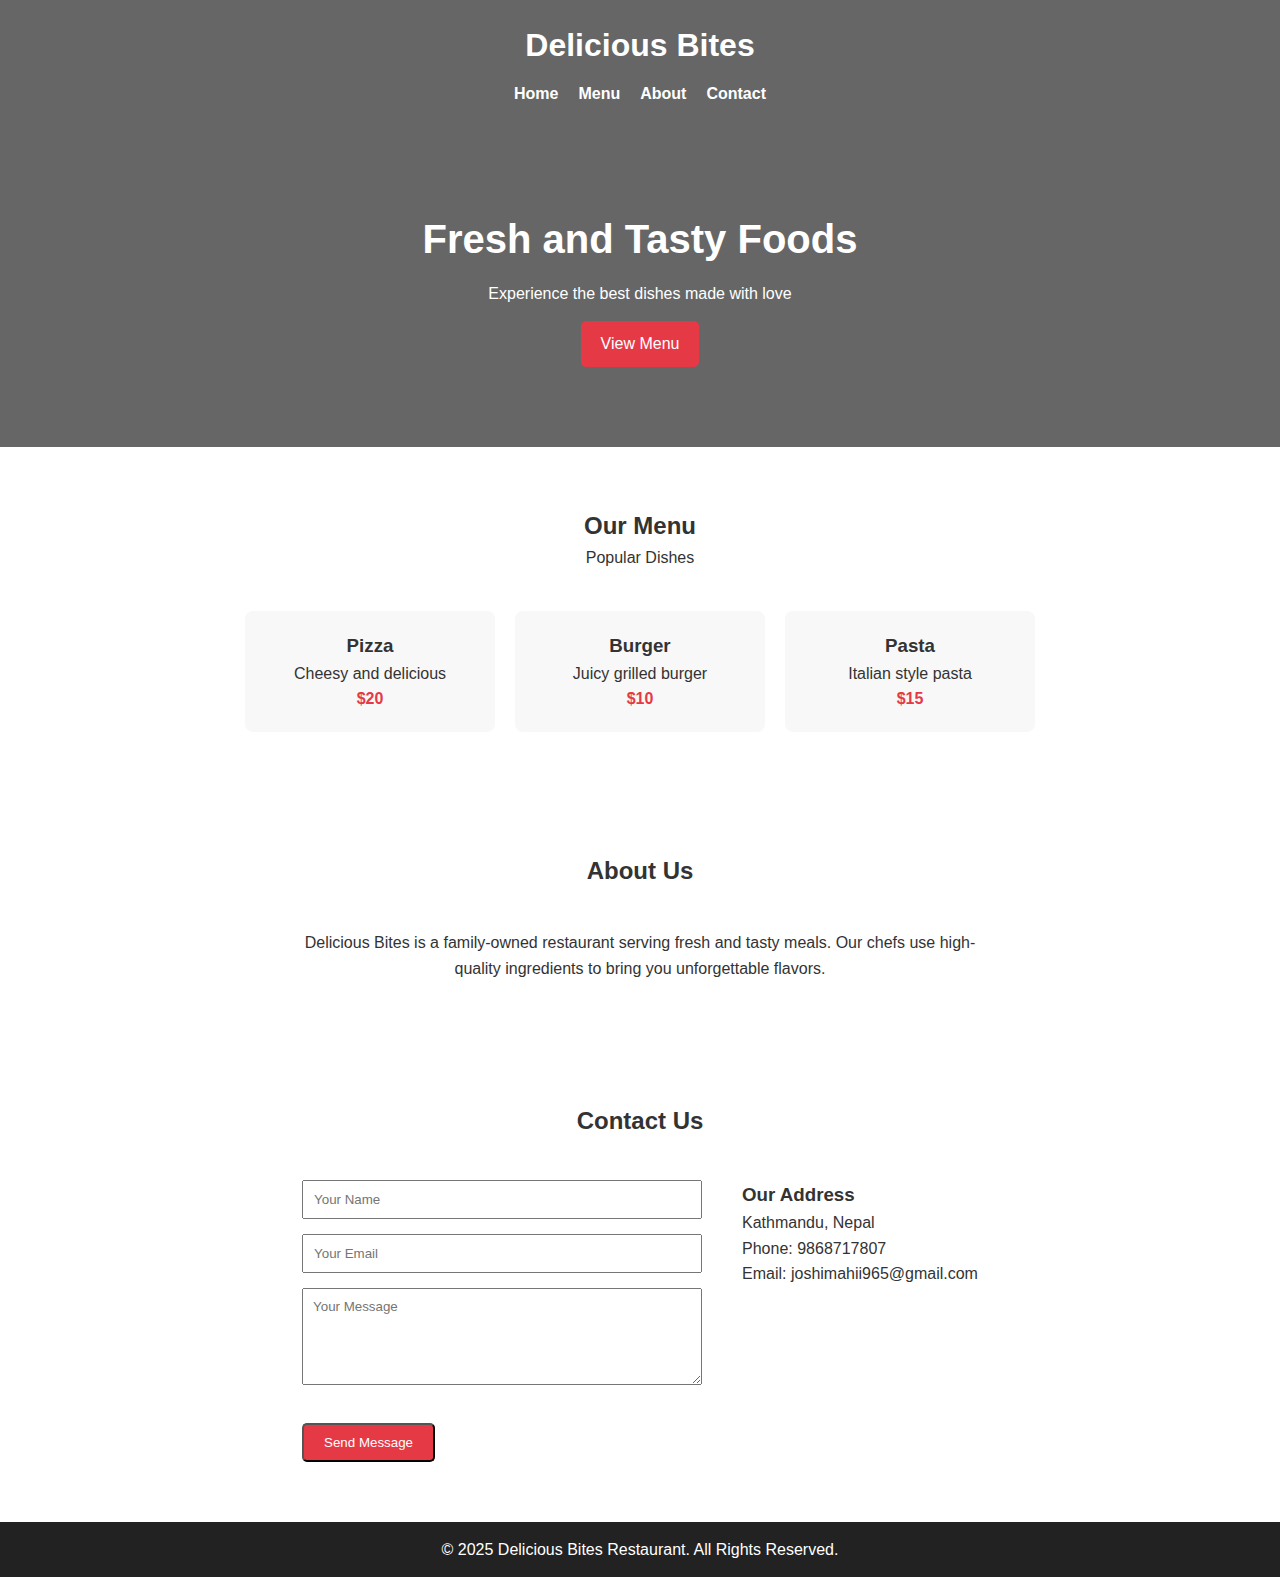
<file: 1. Restaurant Website/index.html>
<!DOCTYPE html>
<html lang="en">
<head>
    <meta charset="UTF-8">
    <meta name="viewport" content="width=device-width, initial-scale=1.0">
    <title>Delicious Bites Restaurant</title>
    <link rel="stylesheet" href="styles.css">
</head>

<body>

<header>
    <div class="overlay">
        <h1>Delicious Bites</h1>
        <nav>
            <ul>
                <li><a href="#">Home</a></li>
                <li><a href="#menu">Menu</a></li>
                <li><a href="#about">About</a></li>
                <li><a href="#contact">Contact</a></li>
            </ul>
        </nav>
    </div>

    <div class="hero">
        <h2>Fresh and Tasty Foods</h2>
        <p>Experience the best dishes made with love</p>
        <a href="#menu" class="btn">View Menu</a>
    </div>
</header>

<!-- MENU -->
<section id="menu">
    <div class="section-title">
        <h2>Our Menu</h2>
        <p>Popular Dishes</p>
    </div>

    <div class="menu">
        <div class="menu-item">
            <h3>Pizza</h3>
            <p>Cheesy and delicious</p>
            <span>$20</span>
        </div>

        <div class="menu-item">
            <h3>Burger</h3>
            <p>Juicy grilled burger</p>
            <span>$10</span>
        </div>

        <div class="menu-item">
            <h3>Pasta</h3>
            <p>Italian style pasta</p>
            <span>$15</span>
        </div>
    </div>
</section>

<!-- ABOUT -->
<section id="about">
    <div class="section-title">
        <h2>About Us</h2>
    </div>

    <div class="about">
        <p>
            Delicious Bites is a family-owned restaurant serving fresh and tasty meals.
            Our chefs use high-quality ingredients to bring you unforgettable flavors.
        </p>
    </div>
</section>

<!-- CONTACT -->
<section id="contact">
    <div class="section-title">
        <h2>Contact Us</h2>
    </div>

    <div class="contact">
        <form>
            <input type="text" placeholder="Your Name" required>
            <input type="email" placeholder="Your Email" required>
            <textarea rows="5" placeholder="Your Message"></textarea>
            <button class="btn" type="submit">Send Message</button>
        </form>

        <div>
            <h3>Our Address</h3>
            <p>Kathmandu, Nepal</p>
            <p>Phone: 9868717807</p>
            <p>Email: joshimahii965@gmail.com</p>
        </div>
    </div>
</section>

<footer>
    <p>&copy; 2025 Delicious Bites Restaurant. All Rights Reserved.</p>
</footer>

</body>
</html>
</file>
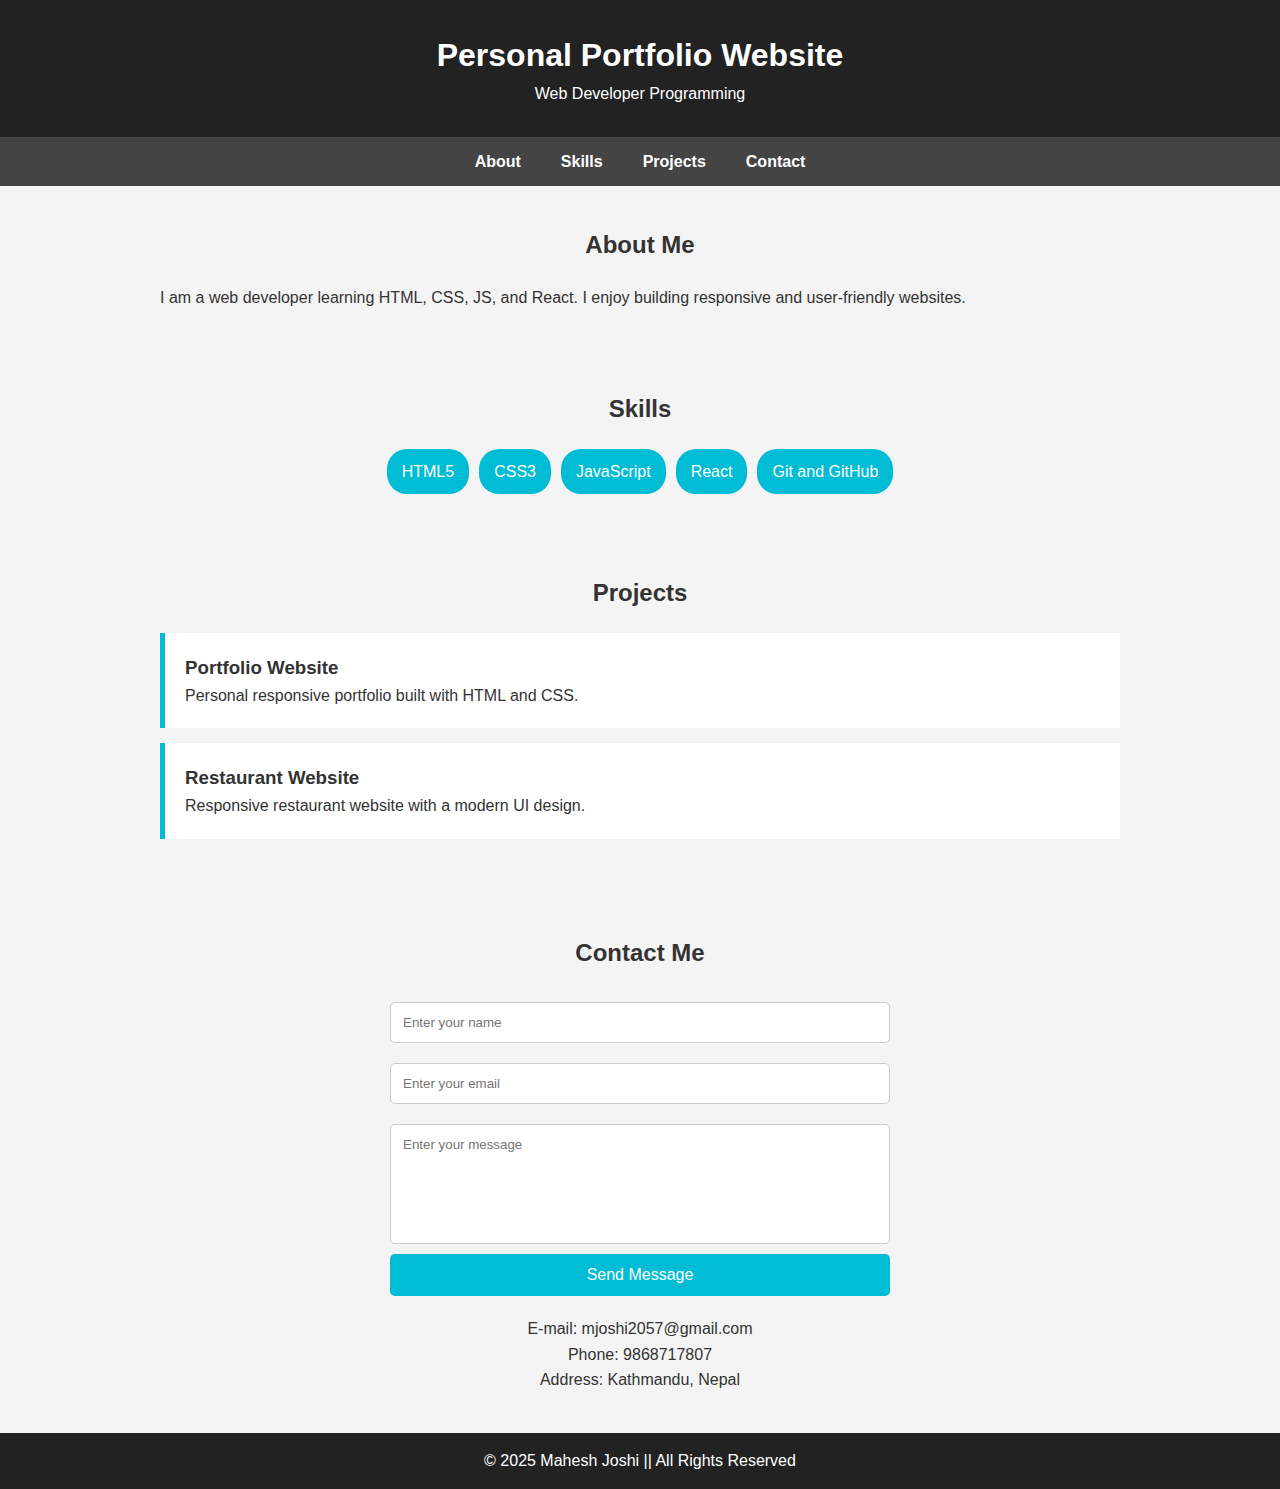
<file: 2. Personal Portfolio Website/index.html>
<!DOCTYPE html>
<html lang="en">

<head>
    <meta charset="UTF-8">
    <meta name="viewport" content="width=device-width, initial-scale=1.0">
    <title>Personal Portfolio Website</title>
    <link rel="stylesheet" href="styles.css">
</head>

<body>
    <!-- Header Section -->
    <header>
        <h1>Personal Portfolio Website</h1>
        <p>Web Developer Programming</p>
    </header>

    <!-- Navigation Section -->
    <nav>
        <a href="#about">About</a>
        <a href="#skills">Skills</a>
        <a href="#projects">Projects</a>
        <a href="#contact">Contact</a>
    </nav>

    <!-- About Section -->
    <section id="about">
        <h2>About Me</h2>
        <p>I am a web developer learning HTML, CSS, JS, and React. I enjoy building responsive and user-friendly websites.</p>
    </section>

    <!-- Skills Section -->
    <section id="skills">
        <h2>Skills</h2>
        <div class="skills-box">
            <span>HTML5</span>
            <span>CSS3</span>
            <span>JavaScript</span>
            <span>React</span>
            <span>Git and GitHub</span>
        </div>
    </section>

    <!-- Projects Section -->
    <section id="projects">
        <h2>Projects</h2>
        <div class="project">
            <h3>Portfolio Website</h3>
            <p>Personal responsive portfolio built with HTML and CSS.</p>
        </div>

        <div class="project">
            <h3>Restaurant Website</h3>
            <p>Responsive restaurant website with a modern UI design.</p>
        </div>
    </section>

    <!-- Contact Section -->
    <section id="contact">
        <h2>Contact Me</h2>
        <form class="contact-form">
            <input type="text" placeholder="Enter your name" required>
            <input type="email" placeholder="Enter your email" required>
            <textarea placeholder="Enter your message" required></textarea>
            <button type="submit">Send Message</button>
        </form>

        <div class="contact-info">
            <p>E-mail: mjoshi2057@gmail.com</p>
            <p>Phone: 9868717807</p>
            <p>Address: Kathmandu, Nepal</p>
        </div>
    </section>

    <!-- Footer Section -->
    <footer>
        <p>&copy; 2025 Mahesh Joshi || All Rights Reserved</p>
    </footer>
</body>

</html>
</file>
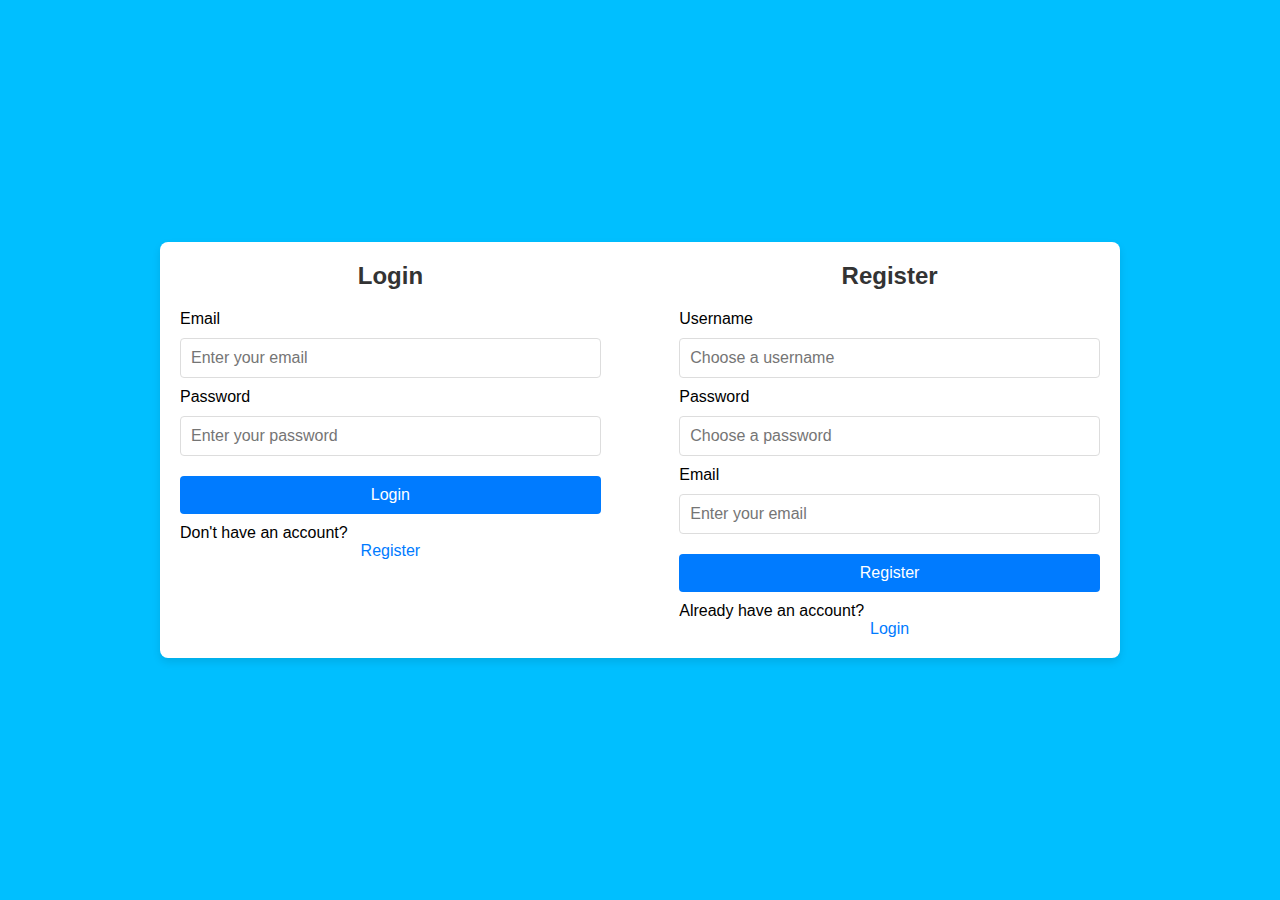
<file: 4. Login & Resistration Page/index.html>
<!DOCTYPE html>
<html lang="en">
<head>
  <meta charset="UTF-8">
  <meta name="viewport" content="width=device-width, initial-scale=1.0">
  <title>Login and Registration Page</title>
  <link rel="stylesheet" href="styles.css">
</head>
<body>
  <div class="container">
    <div class="form-container">
      <div class="form-left">
        <h2>Login</h2>
        <form>
          <label for="login-email">Email</label>
          <input type="email" id="login-email" placeholder="Enter your email" required>
          <label for="login-password">Password</label>
          <input type="password" id="login-password" placeholder="Enter your password" required>
          <button type="submit">Login</button>
          <p>Don't have an account? <a href="#register">Register</a></p>
        </form>
      </div>
      
      <div class="form-right">
        <h2>Register</h2>
        <form>
          <label for="register-username">Username</label>
          <input type="text" id="register-username" placeholder="Choose a username" required>
          <label for="register-password">Password</label>
          <input type="password" id="register-password" placeholder="Choose a password" required>
          <label for="register-email">Email</label>
          <input type="email" id="register-email" placeholder="Enter your email" required>
          <button type="submit">Register</button>
          <p>Already have an account? <a href="#login">Login</a></p>
        </form>
      </div>
    </div>
  </div>
</body>
</html>
</file>
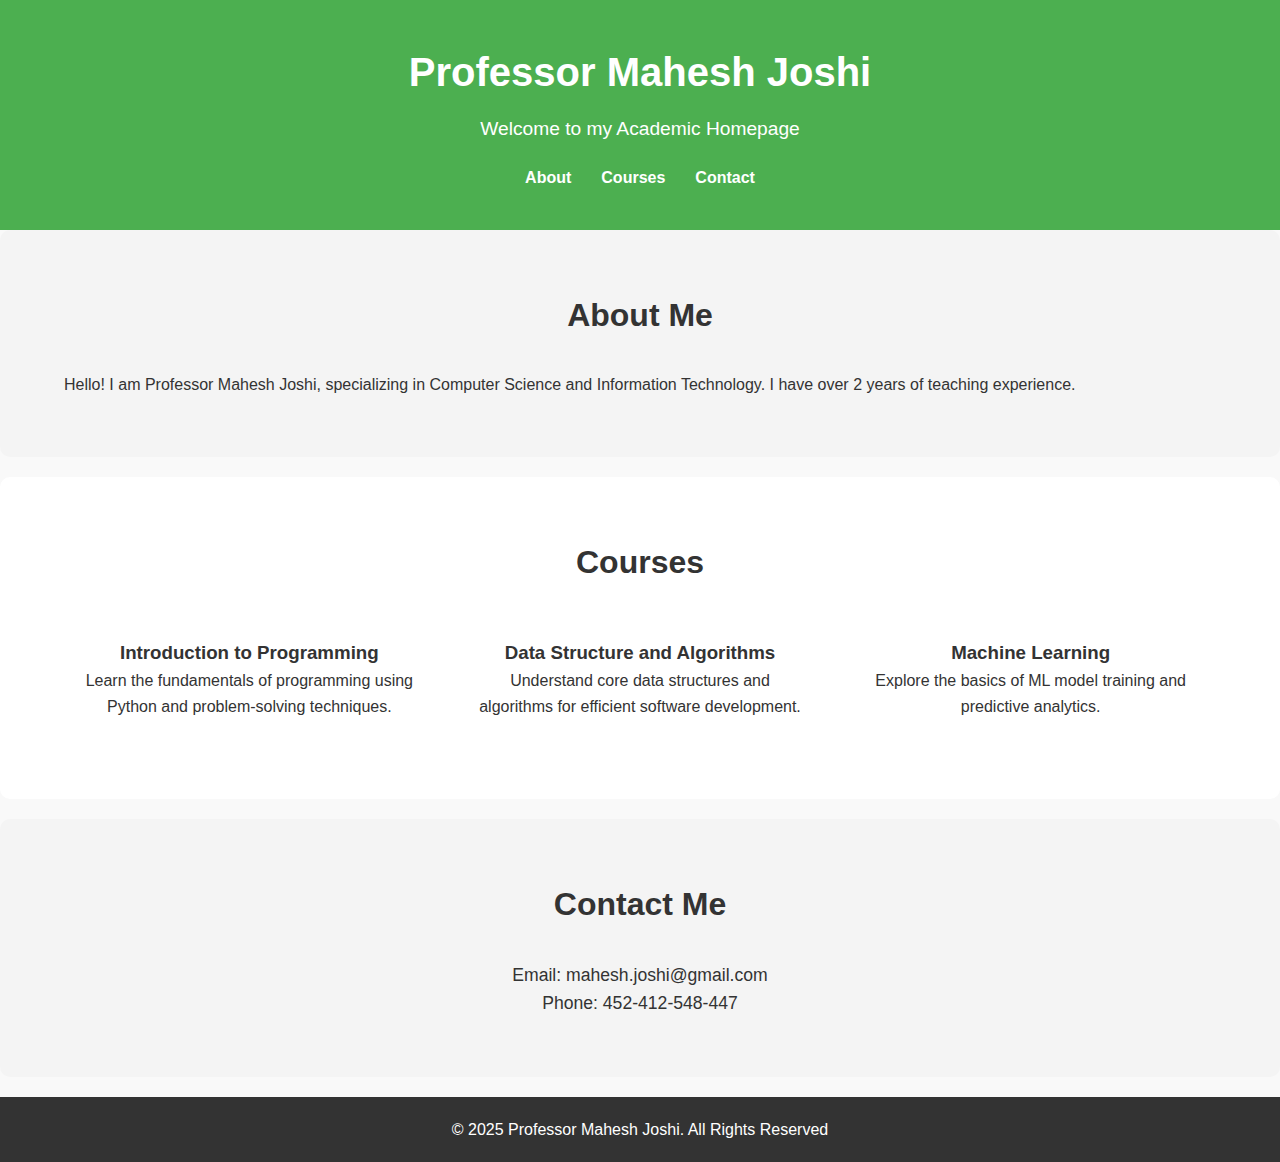
<file: 5. Landing Page/index.html>
<!DOCTYPE html>
<html lang="en">
<head>
    <meta charset="UTF-8">
    <meta name="viewport" content="width=device-width, initial-scale=1.0">
    <title>Landing Page - Professor Mahesh Joshi</title>
    <link rel="stylesheet" href="styles.css">
</head>
<body>
    <!-- Header Section -->
    <header>
        <div class="container">
            <h1>Professor Mahesh Joshi</h1>
            <p>Welcome to my Academic Homepage</p>

            <nav>
                <ul>
                    <li><a href="#about">About</a></li>
                    <li><a href="#courses">Courses</a></li>
                    <li><a href="#contact">Contact</a></li>
                </ul>
            </nav>
        </div>
    </header>

    <!-- About Section -->
    <section id="about">
        <div class="container">
            <h2>About Me</h2>
            <p>Hello! I am Professor Mahesh Joshi, specializing in Computer
               Science and Information Technology. I have over 2 years of teaching
               experience.
            </p>
        </div>
    </section>

    <!-- Courses Section -->
    <section id="courses">
        <div class="container">
            <h2>Courses</h2>
            <div class="courses-grid">
                <div class="course-card">
                    <h3>Introduction to Programming</h3>
                    <p>Learn the fundamentals of programming using Python and problem-solving techniques.</p>
                </div>
                <div class="course-card">
                    <h3>Data Structure and Algorithms</h3>
                    <p>Understand core data structures and algorithms for efficient software development.</p>
                </div>
                <div class="course-card">
                    <h3>Machine Learning</h3>
                    <p>Explore the basics of ML model training and predictive analytics.</p>
                </div>
            </div>
        </div>
    </section>

    <!-- Contact Section -->
    <section id="contact">
        <div class="container">
            <h2>Contact Me</h2>
            <p>Email: mahesh.joshi@gmail.com</p>
            <p>Phone: 452-412-548-447</p>
        </div>
    </section>

    <!-- Footer Section -->
    <footer>
        <div class="container">
            <p>&copy; 2025 Professor Mahesh Joshi. All Rights Reserved</p>
        </div>
    </footer>
</body>
</html>
</file>
<file: 1. Restaurant Website/styles.css>
* {
    margin: 0;
    padding: 0;
    box-sizing: border-box;
    font-family: Arial, sans-serif;
}

body {
    line-height: 1.6;
    color: #333;
}

/* HEADER */
header {
    background: url("https://images.unsplash.com/photo-1504674900247-0877df9cc836") center/cover no-repeat;
    color: #fff;
}

.overlay {
    background: rgba(0, 0, 0, 0.6);
    padding: 20px;
}

.overlay h1 {
    text-align: center;
    margin-bottom: 10px;
}

nav ul {
    display: flex;
    justify-content: center;
    list-style: none;
    gap: 20px;
}

nav ul li a {
    color: #fff;
    text-decoration: none;
    font-weight: bold;
}

/* HERO */
.hero {
    text-align: center;
    padding: 80px 20px;
    background: rgba(0, 0, 0, 0.6);
}

.hero h2 {
    font-size: 2.5rem;
    margin-bottom: 10px;
}

.btn {
    display: inline-block;
    margin-top: 15px;
    padding: 10px 20px;
    background: #e63946;
    color: #fff;
    text-decoration: none;
    border-radius: 5px;
}

/* SECTIONS */
section {
    padding: 60px 20px;
    max-width: 1100px;
    margin: auto;
}

.section-title {
    text-align: center;
    margin-bottom: 40px;
}

/* MENU */
.menu {
    display: flex;
    gap: 20px;
    justify-content: center;
    flex-wrap: wrap;
}

.menu-item {
    background: #f8f8f8;
    padding: 20px;
    width: 250px;
    text-align: center;
    border-radius: 8px;
}

.menu-item span {
    font-weight: bold;
    color: #e63946;
}

/* ABOUT */
.about {
    text-align: center;
    max-width: 700px;
    margin: auto;
}

/* CONTACT */
.contact {
    display: flex;
    gap: 40px;
    flex-wrap: wrap;
    justify-content: center;
}

form {
    max-width: 400px;
    width: 100%;
}

form input,
form textarea {
    width: 100%;
    padding: 10px;
    margin-bottom: 15px;
}

/* FOOTER */
footer {
    background: #222;
    color: #fff;
    text-align: center;
    padding: 15px;
}

/* RESPONSIVE */
@media (max-width: 768px) {
    nav ul {
        flex-direction: column;
        align-items: center;
    }

    .hero h2 {
        font-size: 2rem;
    }
}
</file>
<file: 2. Personal Portfolio Website/styles.css>
* {
    margin: 0;
    padding: 0;
    box-sizing: border-box;
    font-family: Arial, Helvetica, sans-serif;
}

/* Body */
body {
    background: #f4f4f4;
    color: #333;
    line-height: 1.6;
}

/* Header */
header {
    background: #222;
    color: #fff;
    padding: 30px 15px;
    text-align: center;
}

/* Navigation */
nav {
    background: #444;
    display: flex;
    justify-content: center;
    flex-wrap: wrap;
}

nav a {
    color: #fff;
    padding: 12px 20px;
    text-decoration: none;
    font-weight: bold;
}

nav a:hover {
    background: #00bcd4;
}

/* Section */
section {
    max-width: 1000px;
    margin: auto;
    padding: 40px 20px;
}

section h2 {
    text-align: center;
    margin-bottom: 20px;
}

/* Skills Section */
.skills-box {
    display: flex;
    flex-wrap: wrap;
    justify-content: center;
    gap: 10px;
}

.skills-box span {
    background: #00bcd4;
    color: #fff;
    padding: 10px 15px;
    border-radius: 20px;
}

/* Projects Section */
.project {
    background: #fff;
    padding: 20px;
    margin-bottom: 15px;
    border-left: 5px solid #00bcd4;
}

/* Contact Form */
.contact-form {
    max-width: 500px;
    margin: auto;
    display: flex;
    flex-direction: column;
}

.contact-form input,
.contact-form textarea {
    padding: 12px;
    margin: 10px 0;
    border: 1px solid #ccc;
    border-radius: 5px; /* Fixed typo: border-radius */
}

.contact-form textarea {
    resize: none;
    height: 120px;
}

.contact-form button {
    background: #00bcd4;
    color: #fff;
    border: none;
    padding: 12px;
    font-size: 16px;
    cursor: pointer;
    border-radius: 5px;
}

.contact-form button:hover {
    background: #0097a7;
}

/* Contact Info */
.contact-info {
    text-align: center;
    margin-top: 20px;
}

/* Footer */
footer {
    background: #222;
    color: #fff;
    text-align: center;
    padding: 15px;
}

/* Responsive Design */
@media (max-width: 768px) {
    nav {
        flex-direction: column;
    }

    nav a {
        text-align: center;
    }

    header h1 {
        font-size: 24px;
    }

    section {
        padding: 30px 15px;
    }
}

@media (max-width: 480px) {
    header h1 {
        font-size: 20px;
    }

    .skills-box span {
        font-size: 14px;
        padding: 8px 12px;
    }
}
</file>
<file: 4. Login & Resistration Page/styles.css>
* {
  margin: 0;
  padding: 0;
  box-sizing: border-box;
}

/* Body Styling */
body {
  font-family: Arial, sans-serif;
  background-color: #00bfff;
  display: flex;
  justify-content: center;
  align-items: center;
  height: 100vh;
  margin: 0;
}

/* Main Container */
.container {
  width: 100%;
  max-width: 1000px;
  padding: 20px;
  display: flex;
  justify-content: center;
  align-items: center;
}

/* Form Container (Left and Right) */
.form-container {
  display: flex;
  width: 100%;
  justify-content: space-between;
  background-color: white;
  border-radius: 8px;
  box-shadow: 0 4px 8px rgba(0, 0, 0, 0.1);
}

/* Left Section (Login) */
.form-left, .form-right {
  width: 48%;
  padding: 20px;
}

h2 {
  text-align: center;
  font-size: 1.5em;
  margin-bottom: 20px;
  color: #333;
}

/* Form Inputs */
input[type="text"],
input[type="email"],
input[type="password"] {
  width: 100%;
  padding: 10px;
  margin: 10px 0;
  border: 1px solid #ddd;
  border-radius: 4px;
  font-size: 1em;
}

/* Buttons */
button {
  width: 100%;
  padding: 10px;
  margin: 10px 0;
  background-color: #007bff;
  color: white;
  border: none;
  border-radius: 4px;
  font-size: 1em;
  cursor: pointer;
}

button:hover {
  background-color: #0056b3;
}

/* Links for Register and Login */
a {
  text-decoration: none;
  color: #007bff;
  display: block;
  text-align: center;
  font-size: 1em;
}

a:hover {
  text-decoration: underline;
}

/* Mobile Responsive Styles */
@media (max-width: 768px) {
  .form-container {
    flex-direction: column;
  }

  .form-left, .form-right {
    width: 100%;
    margin-bottom: 20px;
  }
  
  h2 {
    font-size: 1.3em;
  }
}
</file>
<file: 5. Landing Page/styles.css>
* {
    margin: 0;
    padding: 0;
    box-sizing: border-box;
    font-family: 'Arial', sans-serif;
}

body {
    line-height: 1.6;
    color: #333;
    background-color: #f9f9f9;
}

.container {
    width: 90%;
    max-width: 1200px;
    margin: 0 auto;
}

/*  Header*/
header {
    background-color: #4CAF50;
    color: #fff;
    padding: 40px 0;
    text-align: center;
}

header h1 {
    font-size: 2.5rem;
}

header p {
    font-size: 1.2rem;
    margin-top: 10px;
}

header nav ul {
    list-style: none;
    display: flex;
    justify-content: center;
    margin-top: 20px;
    flex-wrap: wrap;
}

header nav ul li {
    margin: 0 15px;
}

header nav ul li a {
    color: #fff;
    text-decoration: none;
    font-weight: bold;
    transition: color 0.3s;
}

header nav ul li a:hover {
    color: #ffd700;
}

/*Sections */
section {
    padding: 60px 0;
    background-color: #fff;
    margin-bottom: 20px;
    border-radius: 10px;
}

section:nth-child(even) {
    background-color: #f4f4f4;
}

section h2 {
    text-align: center;
    margin-bottom: 30px;
    font-size: 2rem;
}

/*  Courses Grid*/
.courses-grid {
    display: grid;
    grid-template-columns: repeat(3, 1fr);
    gap: 20px;
}

.course-card {
    background-color: #fff;
    padding: 20px;
    border-radius: 10px;
    text-align: center;
    transition: transform 0.3s, box-shadow 0.3s;
}

.course-card:hover {
    transform: translateY(-5px);
    box-shadow: 0 8px 16px rgba(0,0,0,0.2);
}

/*  Contact Section */
#contact p {
    text-align: center;
    font-size: 1.1rem;
}

/* Footer */
footer {
    background-color: #333;
    color: #fff;
    text-align: center;
    padding: 20px 0;
}

/* Responsive Styles */

/* Tablets */
@media (max-width: 992px) {
    .courses-grid {
        grid-template-columns: repeat(2, 1fr);
    }
}

/* Small Tablets / Large Phones */
@media (max-width: 768px) {
    header h1 {
        font-size: 2rem;
    }

    header p {
        font-size: 1rem;
    }

    header nav ul {
        flex-direction: column;
    }

    header nav ul li {
        margin: 10px 0;
    }

    .courses-grid {
        grid-template-columns: 1fr;
    }
}

/* Mobile Devices */
@media (max-width: 480px) {
    section {
        padding: 40px 0;
    }

    .course-card {
        padding: 15px;
    }

    header h1 {
        font-size: 1.5rem;
    }

    header p {
        font-size: 0.9rem;
    }
}
</file>
